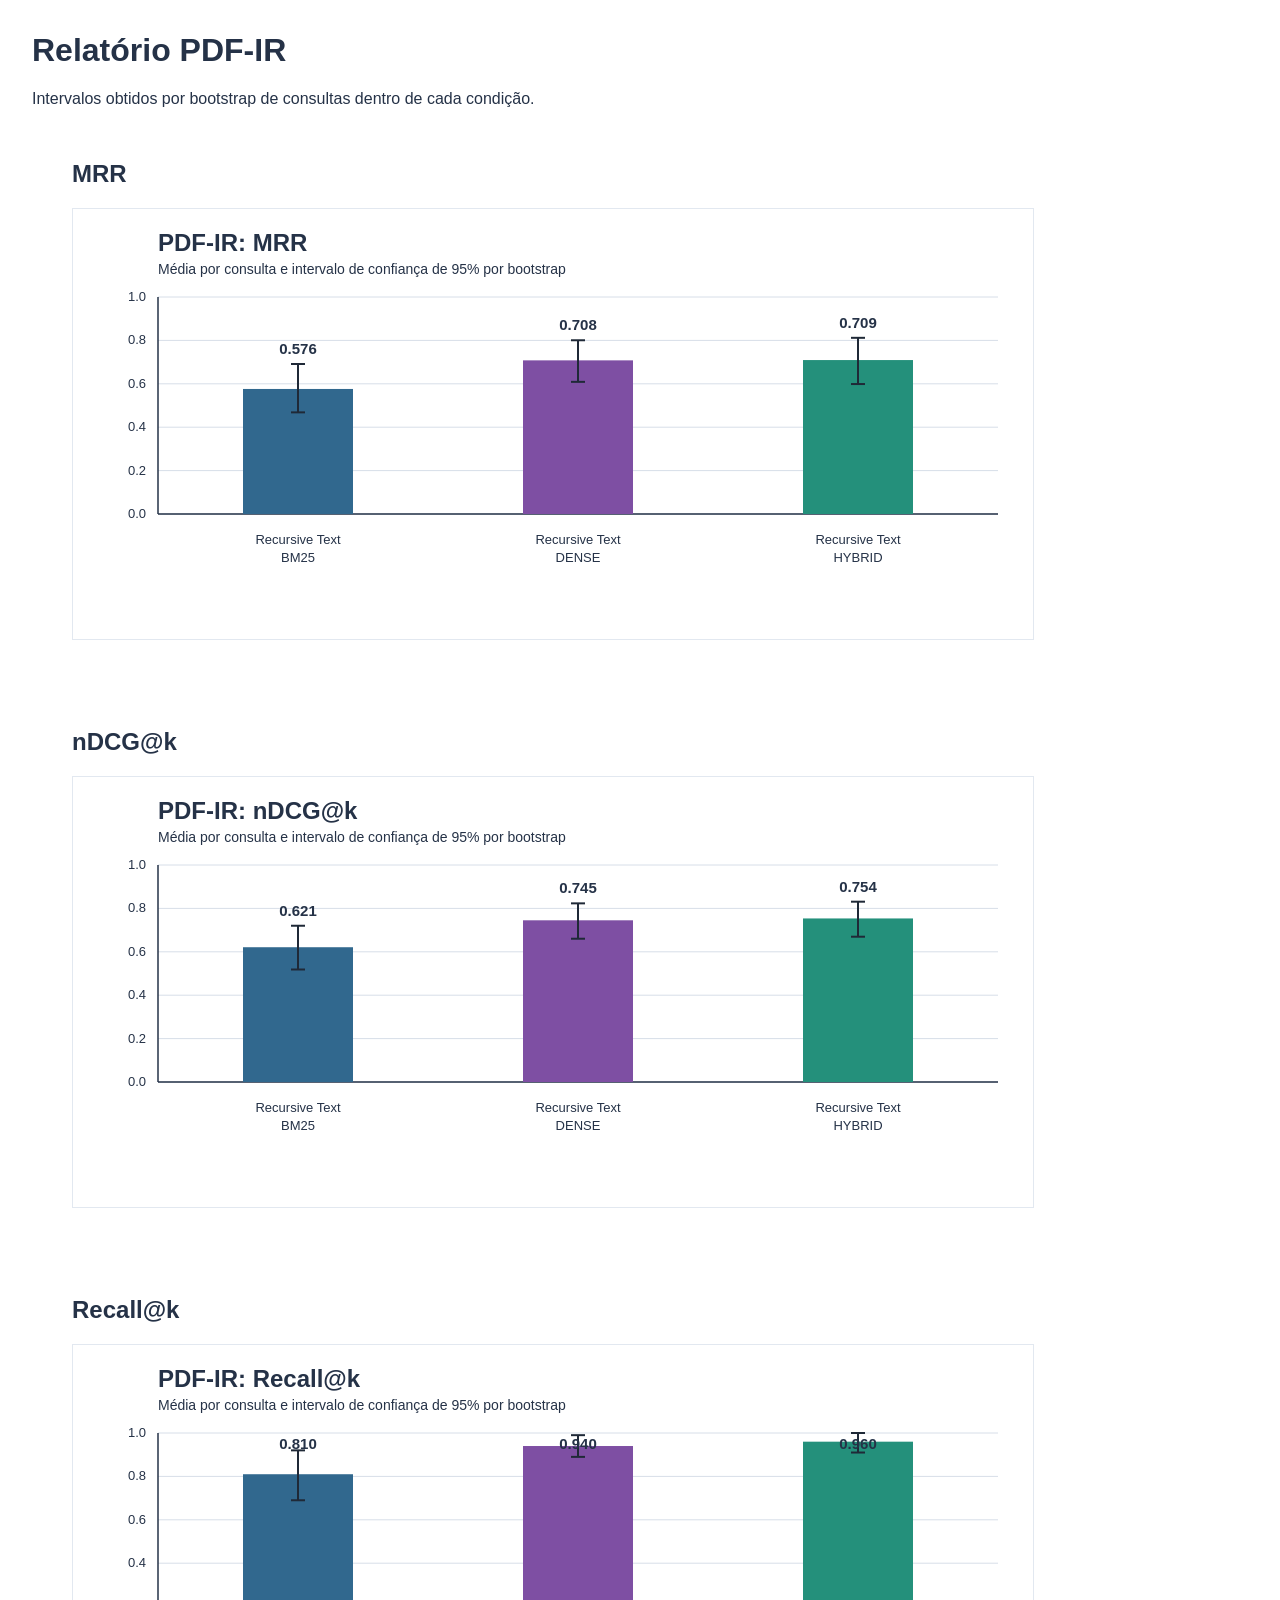
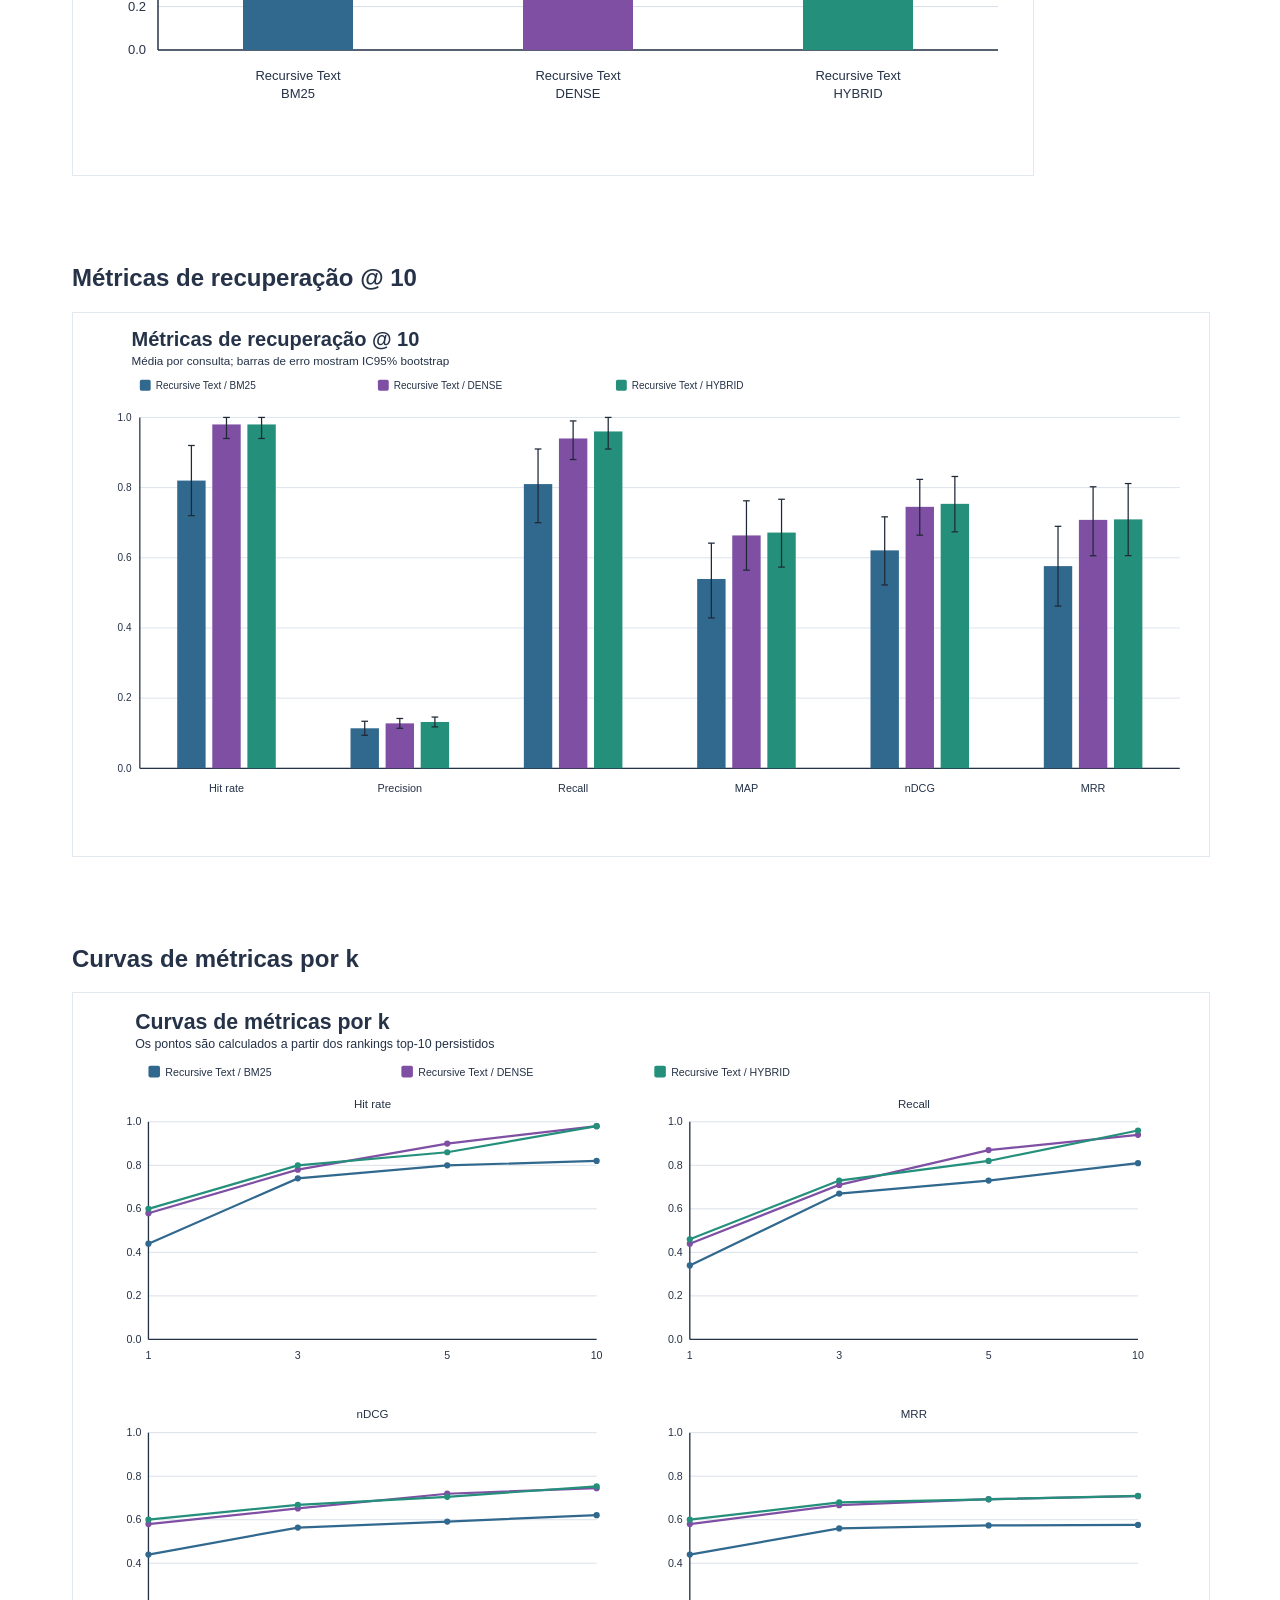
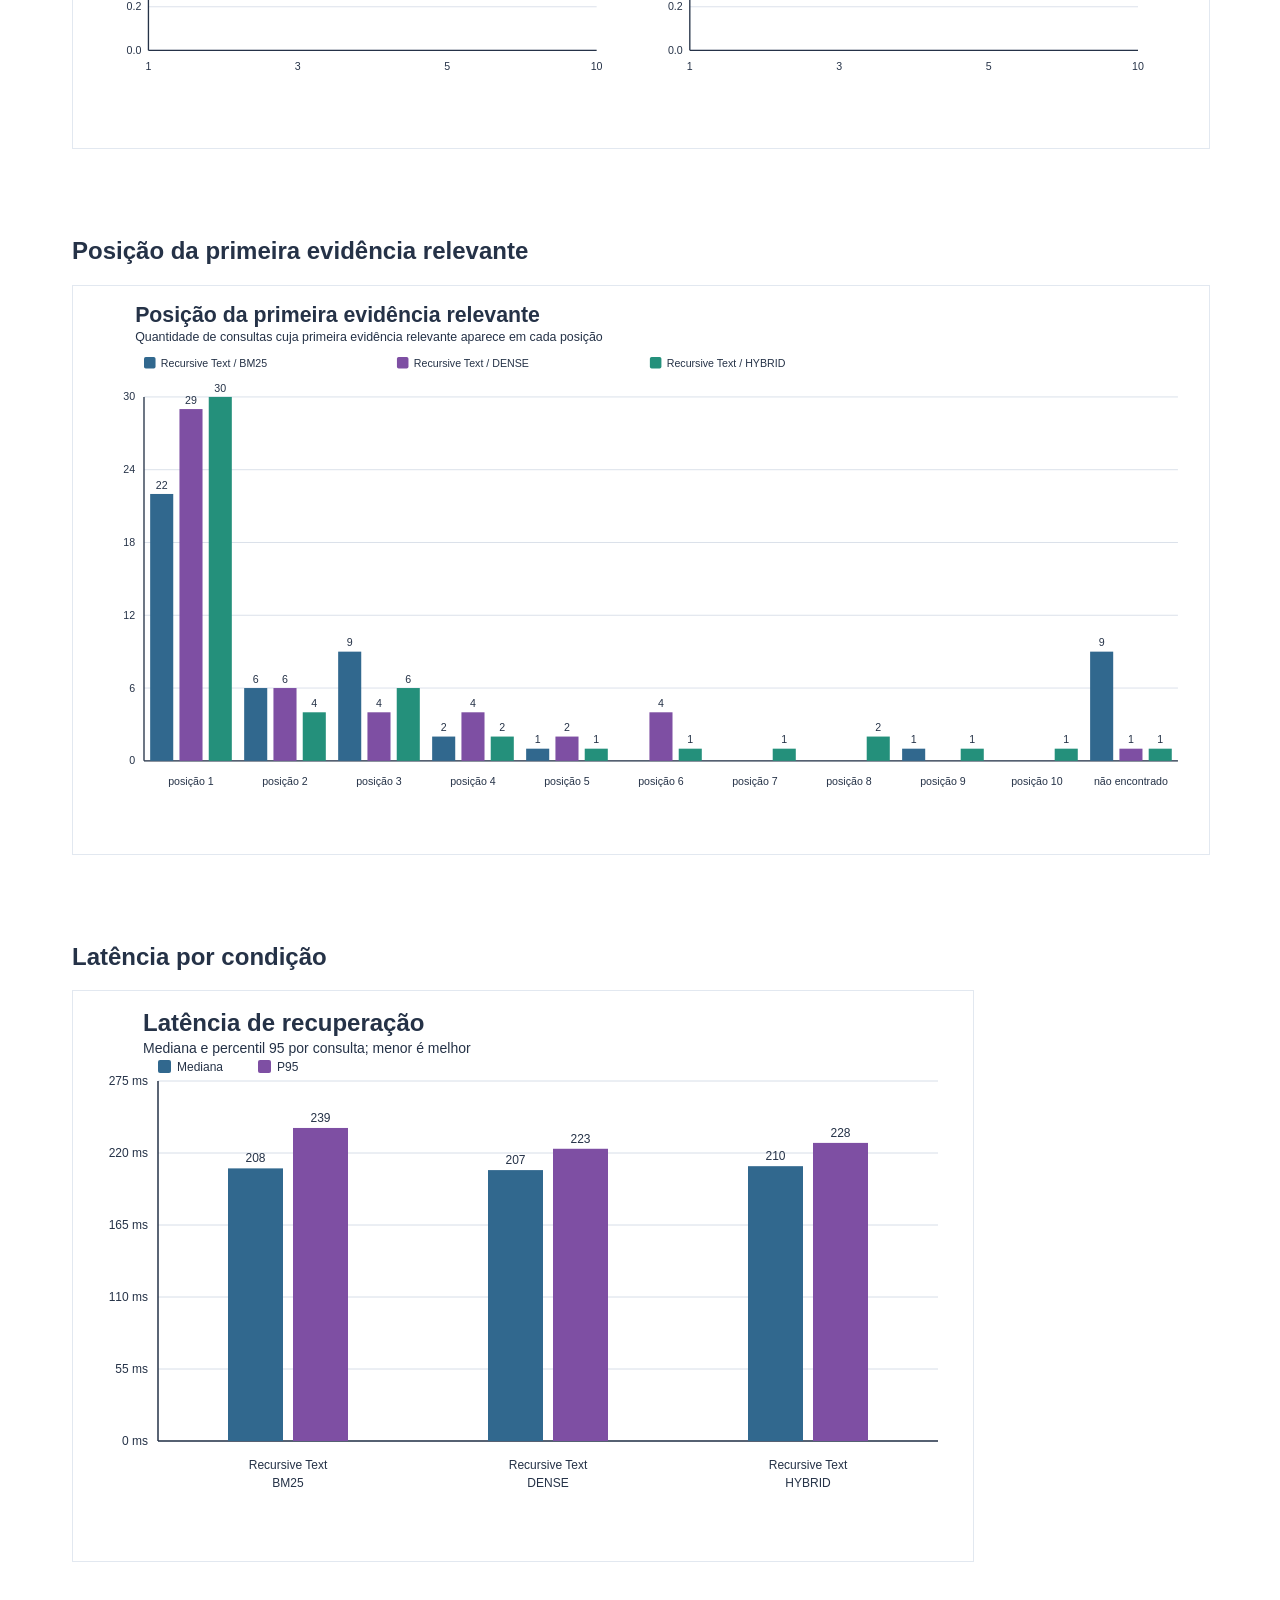
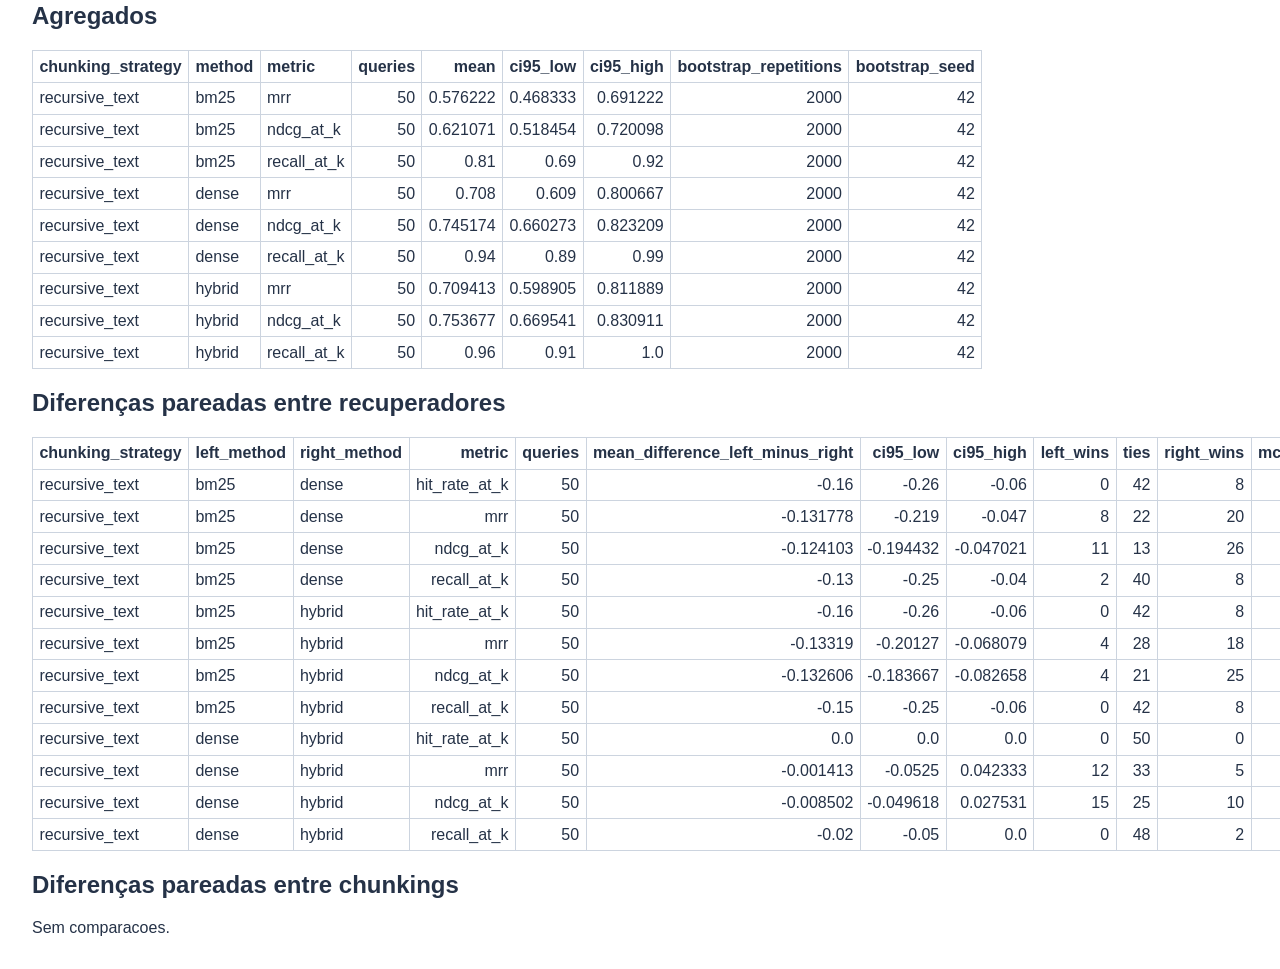
<file: benchmark/runs/novas/pdf-ir/iir-principal-03/plots/report.html>
<!doctype html>
<html lang="pt-BR"><head><meta charset="utf-8"><title>PDF-IR report</title>
<style>body{font-family:Arial,sans-serif;margin:2rem;color:#253247}.charts{display:grid;gap:2rem}img{max-width:100%;height:auto;border:1px solid #e2e8f0}table{border-collapse:collapse}th,td{border:1px solid #ccd4df;padding:.4rem;text-align:right}th:first-child,td:first-child,th:nth-child(2),td:nth-child(2),th:nth-child(3),td:nth-child(3){text-align:left}</style>
</head><body><h1>Relatório PDF-IR</h1><p>Intervalos obtidos por bootstrap de consultas dentro de cada condição.</p>
<section class="charts"><figure><figcaption><h2>MRR</h2></figcaption><img src="mrr_with_ci.svg" alt="MRR"></figure><figure><figcaption><h2>nDCG@k</h2></figcaption><img src="ndcg_at_k_with_ci.svg" alt="nDCG@k"></figure><figure><figcaption><h2>Recall@k</h2></figcaption><img src="recall_at_k_with_ci.svg" alt="Recall@k"></figure><figure><figcaption><h2>Métricas de recuperação @ 10</h2></figcaption><img src="metrics_at_k.svg" alt="Métricas de recuperação @ 10"></figure><figure><figcaption><h2>Curvas de métricas por k</h2></figcaption><img src="metric_curves.svg" alt="Curvas de métricas por k"></figure><figure><figcaption><h2>Posição da primeira evidência relevante</h2></figcaption><img src="first_relevant_rank.svg" alt="Posição da primeira evidência relevante"></figure><figure><figcaption><h2>Latência por condição</h2></figcaption><img src="latency_by_condition.svg" alt="Latência por condição"></figure></section><h2>Agregados</h2><table><thead><tr><th>chunking_strategy</th><th>method</th><th>metric</th><th>queries</th><th>mean</th><th>ci95_low</th><th>ci95_high</th><th>bootstrap_repetitions</th><th>bootstrap_seed</th></tr></thead><tbody><tr><td>recursive_text</td><td>bm25</td><td>mrr</td><td>50</td><td>0.576222</td><td>0.468333</td><td>0.691222</td><td>2000</td><td>42</td></tr><tr><td>recursive_text</td><td>bm25</td><td>ndcg_at_k</td><td>50</td><td>0.621071</td><td>0.518454</td><td>0.720098</td><td>2000</td><td>42</td></tr><tr><td>recursive_text</td><td>bm25</td><td>recall_at_k</td><td>50</td><td>0.81</td><td>0.69</td><td>0.92</td><td>2000</td><td>42</td></tr><tr><td>recursive_text</td><td>dense</td><td>mrr</td><td>50</td><td>0.708</td><td>0.609</td><td>0.800667</td><td>2000</td><td>42</td></tr><tr><td>recursive_text</td><td>dense</td><td>ndcg_at_k</td><td>50</td><td>0.745174</td><td>0.660273</td><td>0.823209</td><td>2000</td><td>42</td></tr><tr><td>recursive_text</td><td>dense</td><td>recall_at_k</td><td>50</td><td>0.94</td><td>0.89</td><td>0.99</td><td>2000</td><td>42</td></tr><tr><td>recursive_text</td><td>hybrid</td><td>mrr</td><td>50</td><td>0.709413</td><td>0.598905</td><td>0.811889</td><td>2000</td><td>42</td></tr><tr><td>recursive_text</td><td>hybrid</td><td>ndcg_at_k</td><td>50</td><td>0.753677</td><td>0.669541</td><td>0.830911</td><td>2000</td><td>42</td></tr><tr><td>recursive_text</td><td>hybrid</td><td>recall_at_k</td><td>50</td><td>0.96</td><td>0.91</td><td>1.0</td><td>2000</td><td>42</td></tr></tbody></table>
<h2>Diferenças pareadas entre recuperadores</h2><table><thead><tr><th>chunking_strategy</th><th>left_method</th><th>right_method</th><th>metric</th><th>queries</th><th>mean_difference_left_minus_right</th><th>ci95_low</th><th>ci95_high</th><th>left_wins</th><th>ties</th><th>right_wins</th><th>mcnemar_exact_p</th><th>bootstrap_repetitions</th><th>bootstrap_seed</th><th>mcnemar_holm_p</th></tr></thead><tbody><tr><td>recursive_text</td><td>bm25</td><td>dense</td><td>hit_rate_at_k</td><td>50</td><td>-0.16</td><td>-0.26</td><td>-0.06</td><td>0</td><td>42</td><td>8</td><td>0.0078125</td><td>2000</td><td>42</td><td>0.0234375</td></tr><tr><td>recursive_text</td><td>bm25</td><td>dense</td><td>mrr</td><td>50</td><td>-0.131778</td><td>-0.219</td><td>-0.047</td><td>8</td><td>22</td><td>20</td><td>None</td><td>2000</td><td>42</td><td>None</td></tr><tr><td>recursive_text</td><td>bm25</td><td>dense</td><td>ndcg_at_k</td><td>50</td><td>-0.124103</td><td>-0.194432</td><td>-0.047021</td><td>11</td><td>13</td><td>26</td><td>None</td><td>2000</td><td>42</td><td>None</td></tr><tr><td>recursive_text</td><td>bm25</td><td>dense</td><td>recall_at_k</td><td>50</td><td>-0.13</td><td>-0.25</td><td>-0.04</td><td>2</td><td>40</td><td>8</td><td>None</td><td>2000</td><td>42</td><td>None</td></tr><tr><td>recursive_text</td><td>bm25</td><td>hybrid</td><td>hit_rate_at_k</td><td>50</td><td>-0.16</td><td>-0.26</td><td>-0.06</td><td>0</td><td>42</td><td>8</td><td>0.0078125</td><td>2000</td><td>42</td><td>0.0234375</td></tr><tr><td>recursive_text</td><td>bm25</td><td>hybrid</td><td>mrr</td><td>50</td><td>-0.13319</td><td>-0.20127</td><td>-0.068079</td><td>4</td><td>28</td><td>18</td><td>None</td><td>2000</td><td>42</td><td>None</td></tr><tr><td>recursive_text</td><td>bm25</td><td>hybrid</td><td>ndcg_at_k</td><td>50</td><td>-0.132606</td><td>-0.183667</td><td>-0.082658</td><td>4</td><td>21</td><td>25</td><td>None</td><td>2000</td><td>42</td><td>None</td></tr><tr><td>recursive_text</td><td>bm25</td><td>hybrid</td><td>recall_at_k</td><td>50</td><td>-0.15</td><td>-0.25</td><td>-0.06</td><td>0</td><td>42</td><td>8</td><td>None</td><td>2000</td><td>42</td><td>None</td></tr><tr><td>recursive_text</td><td>dense</td><td>hybrid</td><td>hit_rate_at_k</td><td>50</td><td>0.0</td><td>0.0</td><td>0.0</td><td>0</td><td>50</td><td>0</td><td>1.0</td><td>2000</td><td>42</td><td>1.0</td></tr><tr><td>recursive_text</td><td>dense</td><td>hybrid</td><td>mrr</td><td>50</td><td>-0.001413</td><td>-0.0525</td><td>0.042333</td><td>12</td><td>33</td><td>5</td><td>None</td><td>2000</td><td>42</td><td>None</td></tr><tr><td>recursive_text</td><td>dense</td><td>hybrid</td><td>ndcg_at_k</td><td>50</td><td>-0.008502</td><td>-0.049618</td><td>0.027531</td><td>15</td><td>25</td><td>10</td><td>None</td><td>2000</td><td>42</td><td>None</td></tr><tr><td>recursive_text</td><td>dense</td><td>hybrid</td><td>recall_at_k</td><td>50</td><td>-0.02</td><td>-0.05</td><td>0.0</td><td>0</td><td>48</td><td>2</td><td>None</td><td>2000</td><td>42</td><td>None</td></tr></tbody></table>
<h2>Diferenças pareadas entre chunkings</h2><p>Sem comparacoes.</p></body></html>
</file>
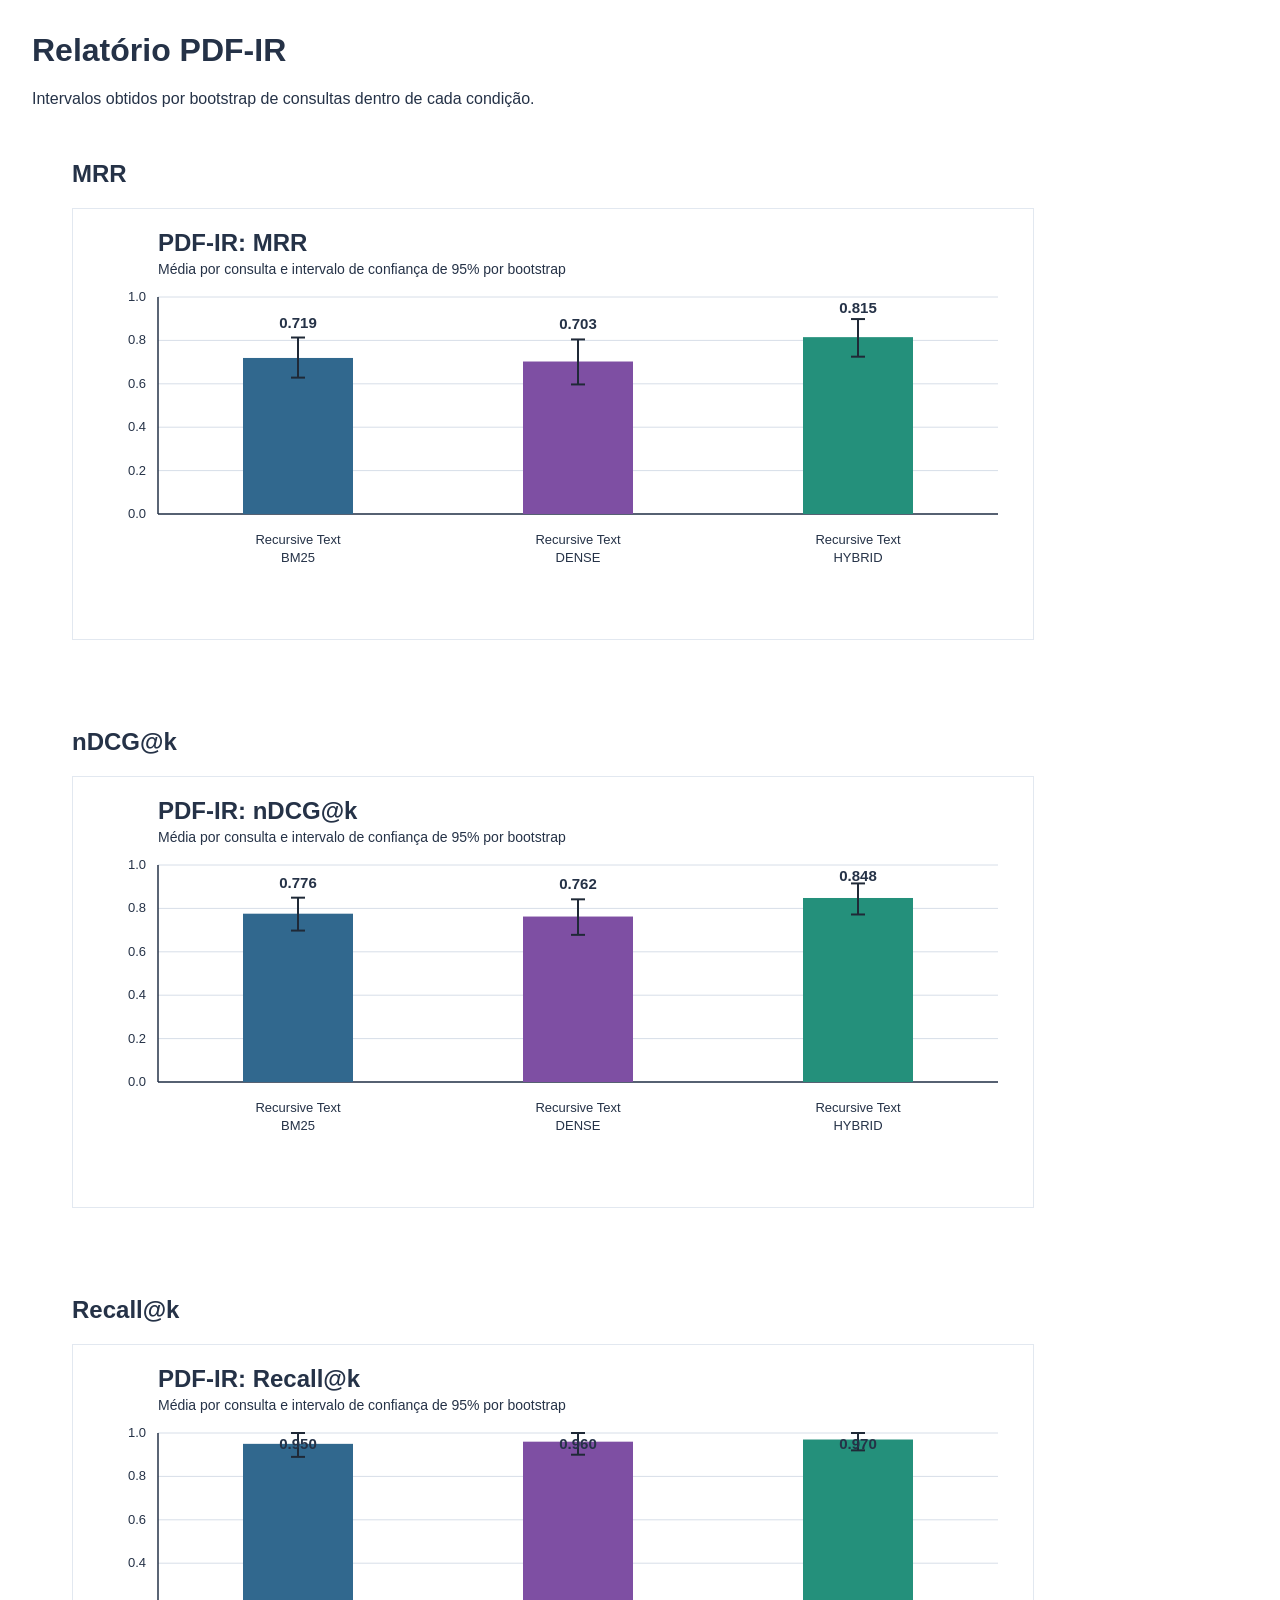
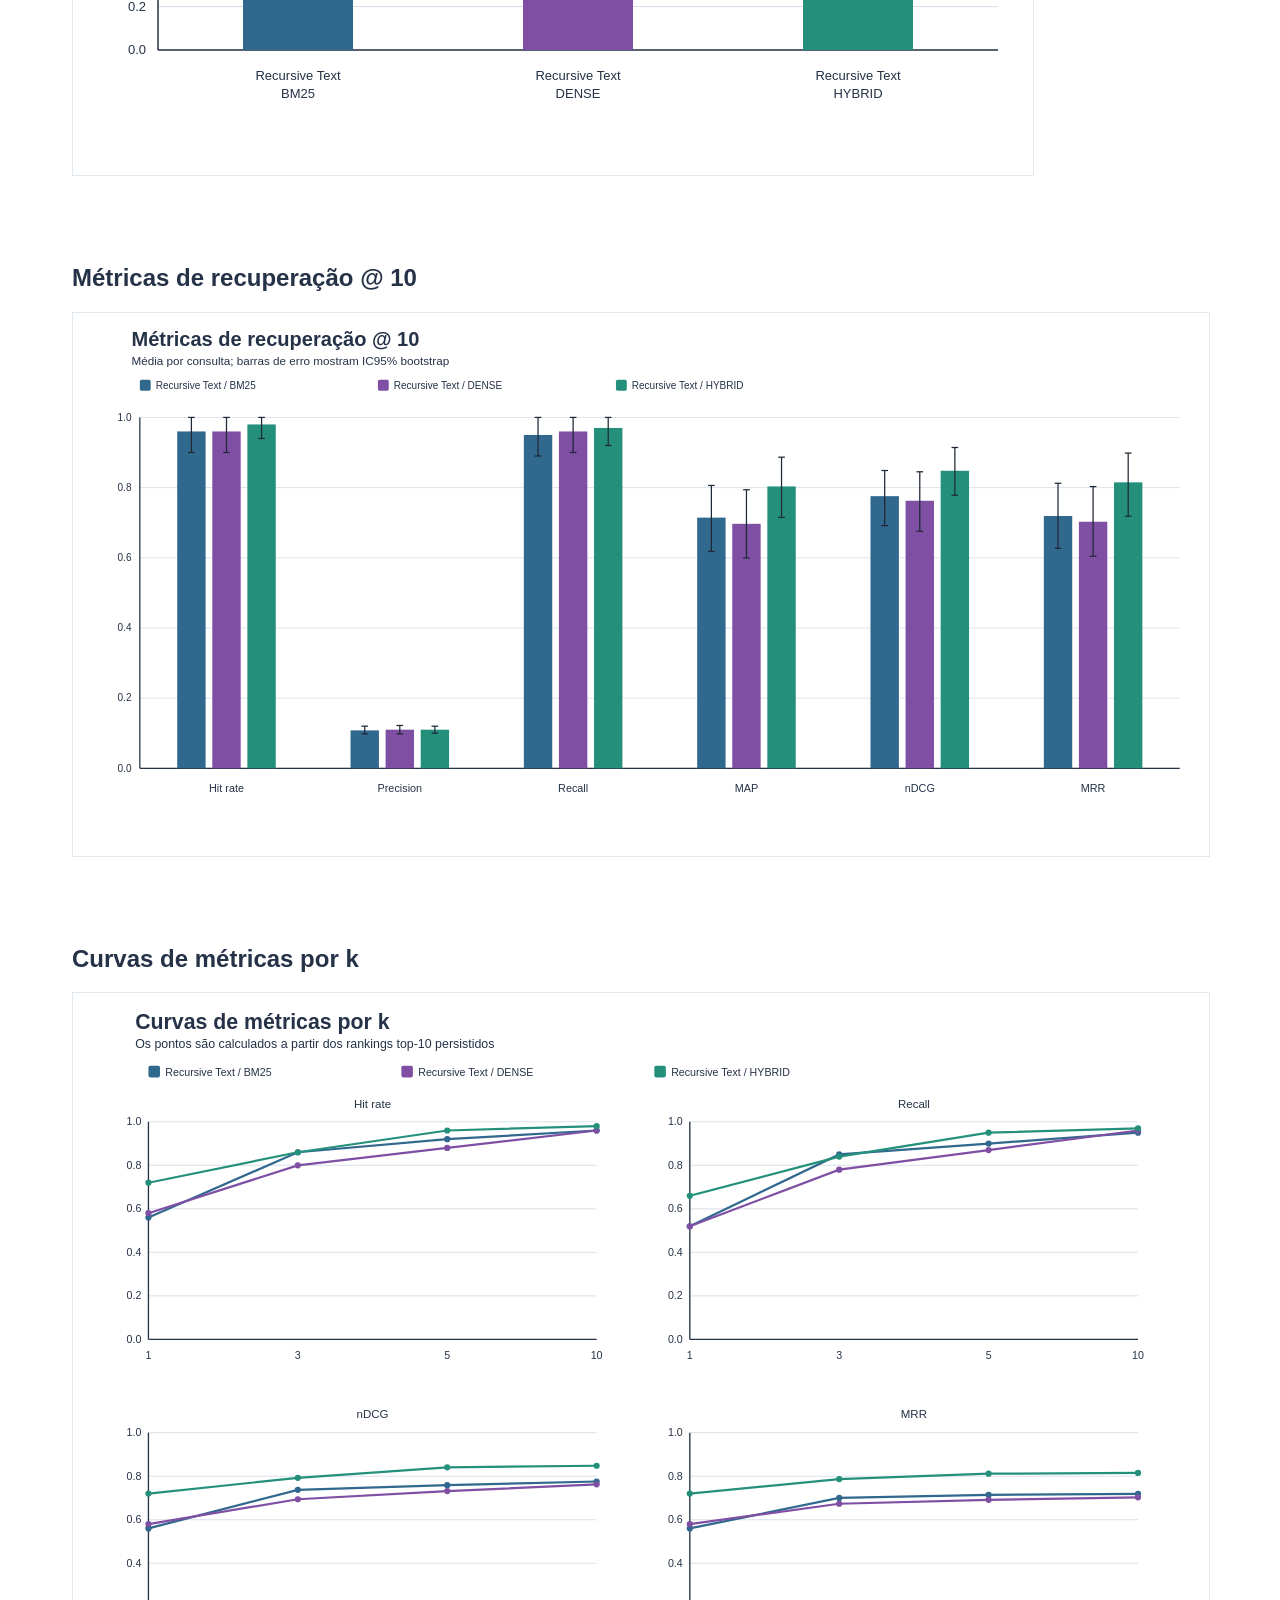
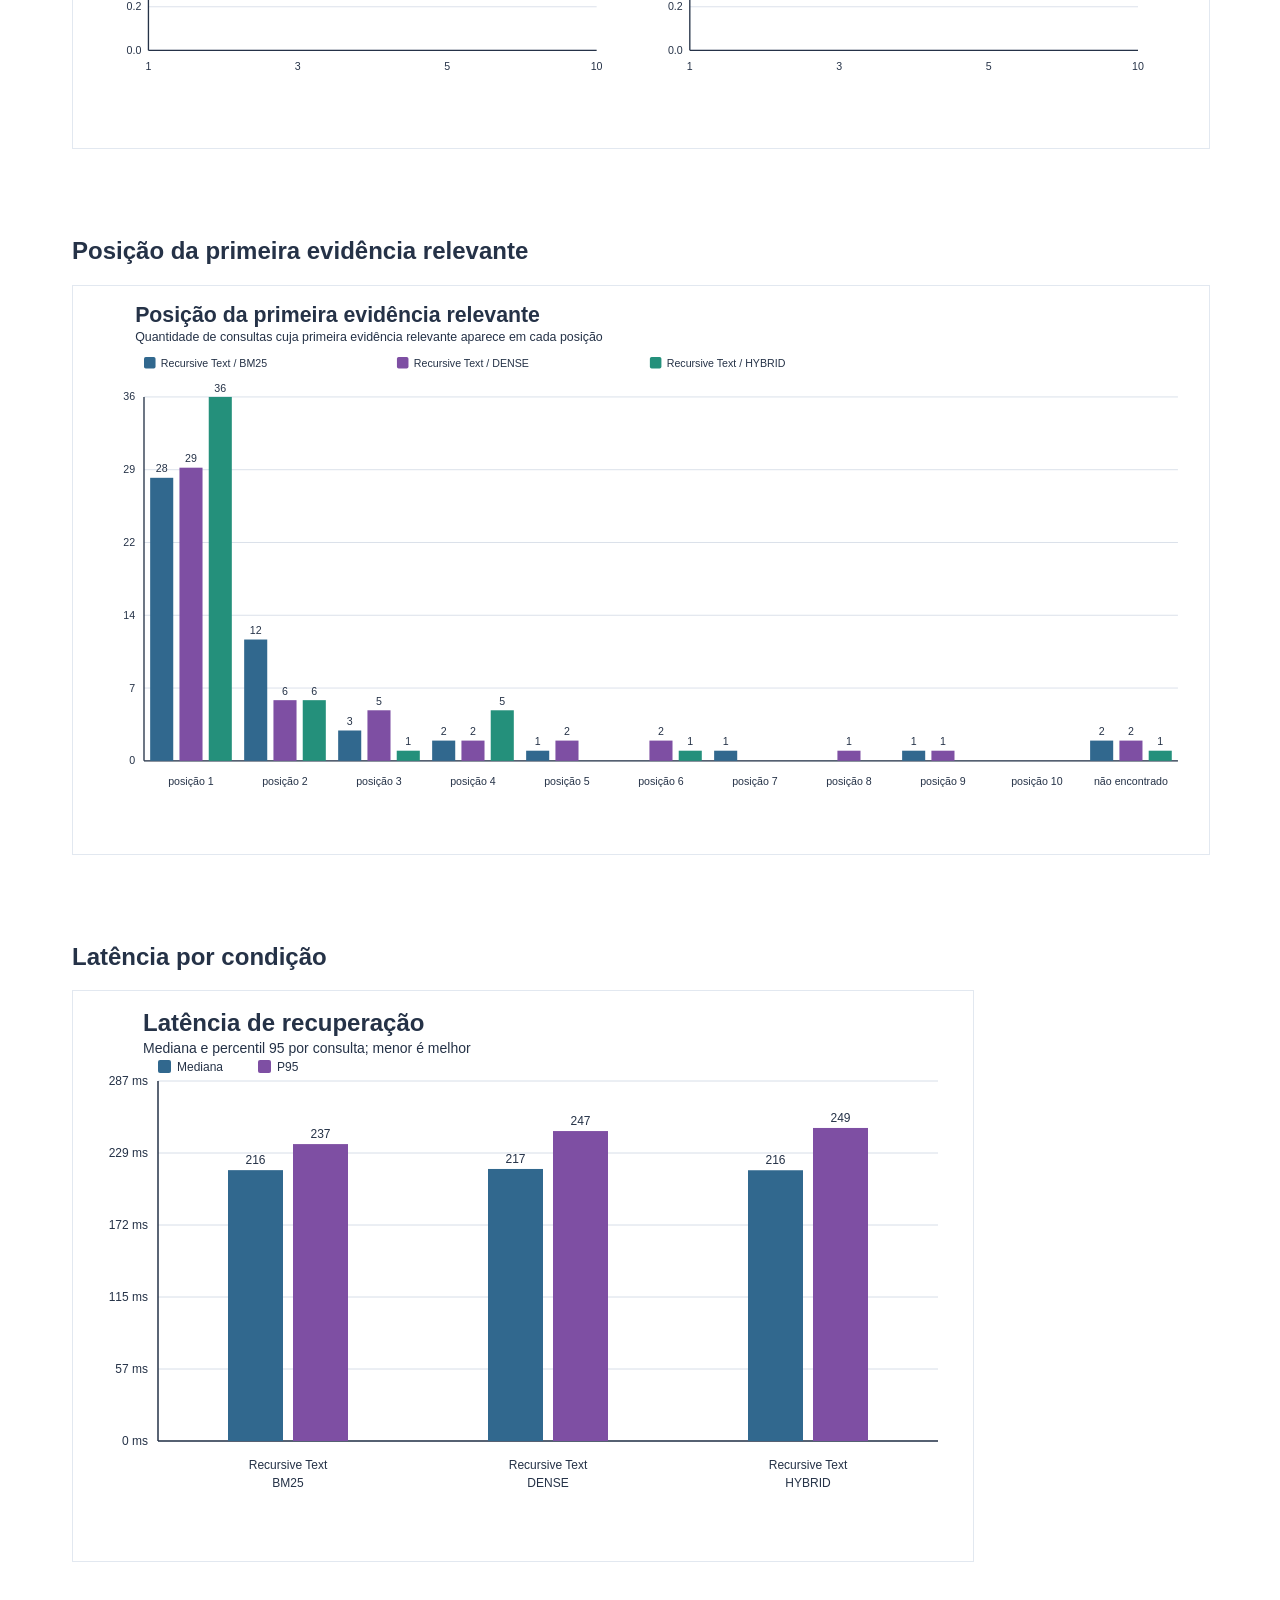
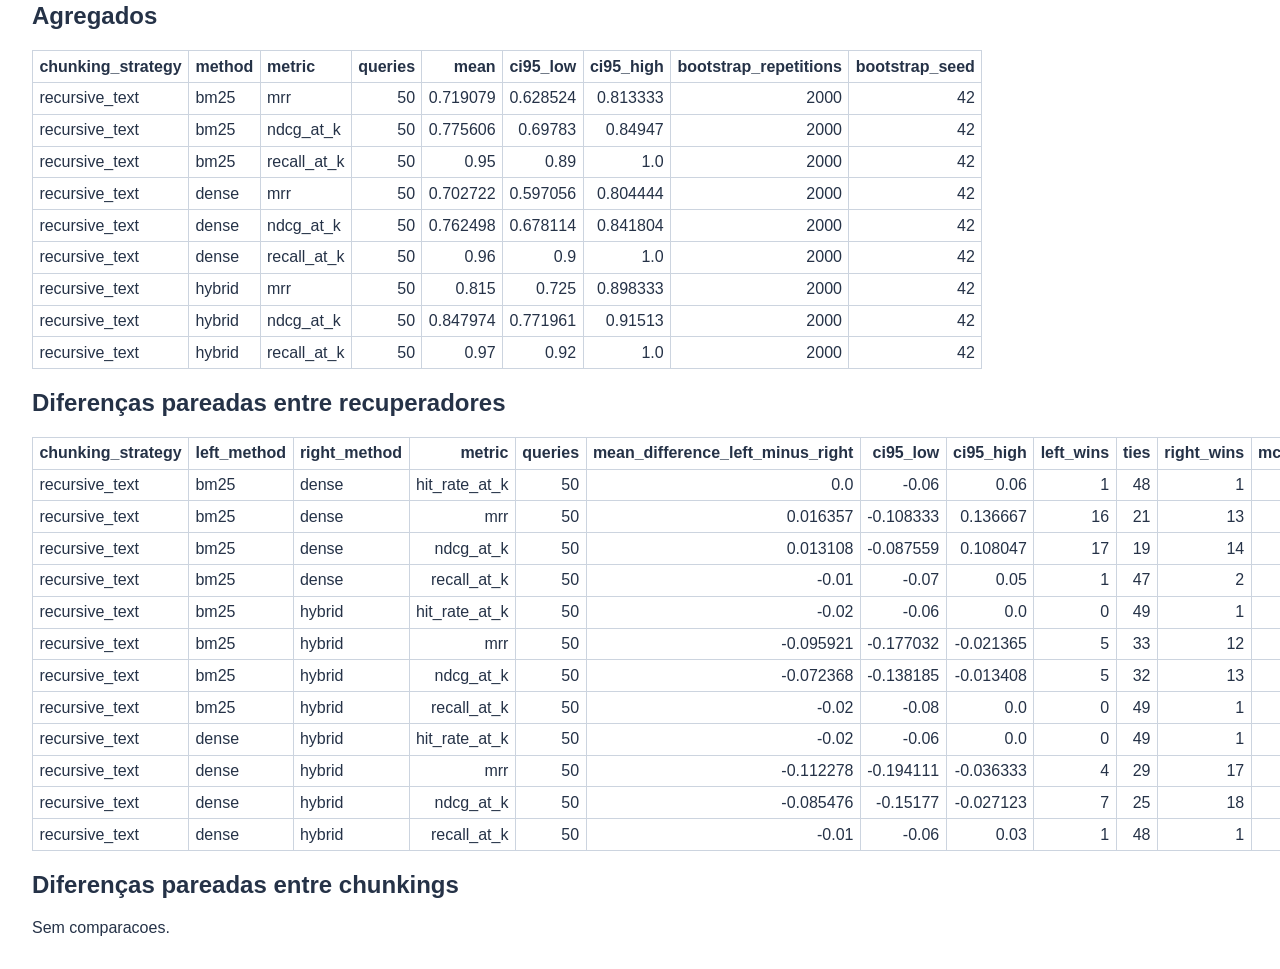
<file: benchmark/runs/novas/pdf-ir/pdf-principal-02/plots/report.html>
<!doctype html>
<html lang="pt-BR"><head><meta charset="utf-8"><title>PDF-IR report</title>
<style>body{font-family:Arial,sans-serif;margin:2rem;color:#253247}.charts{display:grid;gap:2rem}img{max-width:100%;height:auto;border:1px solid #e2e8f0}table{border-collapse:collapse}th,td{border:1px solid #ccd4df;padding:.4rem;text-align:right}th:first-child,td:first-child,th:nth-child(2),td:nth-child(2),th:nth-child(3),td:nth-child(3){text-align:left}</style>
</head><body><h1>Relatório PDF-IR</h1><p>Intervalos obtidos por bootstrap de consultas dentro de cada condição.</p>
<section class="charts"><figure><figcaption><h2>MRR</h2></figcaption><img src="mrr_with_ci.svg" alt="MRR"></figure><figure><figcaption><h2>nDCG@k</h2></figcaption><img src="ndcg_at_k_with_ci.svg" alt="nDCG@k"></figure><figure><figcaption><h2>Recall@k</h2></figcaption><img src="recall_at_k_with_ci.svg" alt="Recall@k"></figure><figure><figcaption><h2>Métricas de recuperação @ 10</h2></figcaption><img src="metrics_at_k.svg" alt="Métricas de recuperação @ 10"></figure><figure><figcaption><h2>Curvas de métricas por k</h2></figcaption><img src="metric_curves.svg" alt="Curvas de métricas por k"></figure><figure><figcaption><h2>Posição da primeira evidência relevante</h2></figcaption><img src="first_relevant_rank.svg" alt="Posição da primeira evidência relevante"></figure><figure><figcaption><h2>Latência por condição</h2></figcaption><img src="latency_by_condition.svg" alt="Latência por condição"></figure></section><h2>Agregados</h2><table><thead><tr><th>chunking_strategy</th><th>method</th><th>metric</th><th>queries</th><th>mean</th><th>ci95_low</th><th>ci95_high</th><th>bootstrap_repetitions</th><th>bootstrap_seed</th></tr></thead><tbody><tr><td>recursive_text</td><td>bm25</td><td>mrr</td><td>50</td><td>0.719079</td><td>0.628524</td><td>0.813333</td><td>2000</td><td>42</td></tr><tr><td>recursive_text</td><td>bm25</td><td>ndcg_at_k</td><td>50</td><td>0.775606</td><td>0.69783</td><td>0.84947</td><td>2000</td><td>42</td></tr><tr><td>recursive_text</td><td>bm25</td><td>recall_at_k</td><td>50</td><td>0.95</td><td>0.89</td><td>1.0</td><td>2000</td><td>42</td></tr><tr><td>recursive_text</td><td>dense</td><td>mrr</td><td>50</td><td>0.702722</td><td>0.597056</td><td>0.804444</td><td>2000</td><td>42</td></tr><tr><td>recursive_text</td><td>dense</td><td>ndcg_at_k</td><td>50</td><td>0.762498</td><td>0.678114</td><td>0.841804</td><td>2000</td><td>42</td></tr><tr><td>recursive_text</td><td>dense</td><td>recall_at_k</td><td>50</td><td>0.96</td><td>0.9</td><td>1.0</td><td>2000</td><td>42</td></tr><tr><td>recursive_text</td><td>hybrid</td><td>mrr</td><td>50</td><td>0.815</td><td>0.725</td><td>0.898333</td><td>2000</td><td>42</td></tr><tr><td>recursive_text</td><td>hybrid</td><td>ndcg_at_k</td><td>50</td><td>0.847974</td><td>0.771961</td><td>0.91513</td><td>2000</td><td>42</td></tr><tr><td>recursive_text</td><td>hybrid</td><td>recall_at_k</td><td>50</td><td>0.97</td><td>0.92</td><td>1.0</td><td>2000</td><td>42</td></tr></tbody></table>
<h2>Diferenças pareadas entre recuperadores</h2><table><thead><tr><th>chunking_strategy</th><th>left_method</th><th>right_method</th><th>metric</th><th>queries</th><th>mean_difference_left_minus_right</th><th>ci95_low</th><th>ci95_high</th><th>left_wins</th><th>ties</th><th>right_wins</th><th>mcnemar_exact_p</th><th>bootstrap_repetitions</th><th>bootstrap_seed</th><th>mcnemar_holm_p</th></tr></thead><tbody><tr><td>recursive_text</td><td>bm25</td><td>dense</td><td>hit_rate_at_k</td><td>50</td><td>0.0</td><td>-0.06</td><td>0.06</td><td>1</td><td>48</td><td>1</td><td>1.0</td><td>2000</td><td>42</td><td>1.0</td></tr><tr><td>recursive_text</td><td>bm25</td><td>dense</td><td>mrr</td><td>50</td><td>0.016357</td><td>-0.108333</td><td>0.136667</td><td>16</td><td>21</td><td>13</td><td>None</td><td>2000</td><td>42</td><td>None</td></tr><tr><td>recursive_text</td><td>bm25</td><td>dense</td><td>ndcg_at_k</td><td>50</td><td>0.013108</td><td>-0.087559</td><td>0.108047</td><td>17</td><td>19</td><td>14</td><td>None</td><td>2000</td><td>42</td><td>None</td></tr><tr><td>recursive_text</td><td>bm25</td><td>dense</td><td>recall_at_k</td><td>50</td><td>-0.01</td><td>-0.07</td><td>0.05</td><td>1</td><td>47</td><td>2</td><td>None</td><td>2000</td><td>42</td><td>None</td></tr><tr><td>recursive_text</td><td>bm25</td><td>hybrid</td><td>hit_rate_at_k</td><td>50</td><td>-0.02</td><td>-0.06</td><td>0.0</td><td>0</td><td>49</td><td>1</td><td>1.0</td><td>2000</td><td>42</td><td>1.0</td></tr><tr><td>recursive_text</td><td>bm25</td><td>hybrid</td><td>mrr</td><td>50</td><td>-0.095921</td><td>-0.177032</td><td>-0.021365</td><td>5</td><td>33</td><td>12</td><td>None</td><td>2000</td><td>42</td><td>None</td></tr><tr><td>recursive_text</td><td>bm25</td><td>hybrid</td><td>ndcg_at_k</td><td>50</td><td>-0.072368</td><td>-0.138185</td><td>-0.013408</td><td>5</td><td>32</td><td>13</td><td>None</td><td>2000</td><td>42</td><td>None</td></tr><tr><td>recursive_text</td><td>bm25</td><td>hybrid</td><td>recall_at_k</td><td>50</td><td>-0.02</td><td>-0.08</td><td>0.0</td><td>0</td><td>49</td><td>1</td><td>None</td><td>2000</td><td>42</td><td>None</td></tr><tr><td>recursive_text</td><td>dense</td><td>hybrid</td><td>hit_rate_at_k</td><td>50</td><td>-0.02</td><td>-0.06</td><td>0.0</td><td>0</td><td>49</td><td>1</td><td>1.0</td><td>2000</td><td>42</td><td>1.0</td></tr><tr><td>recursive_text</td><td>dense</td><td>hybrid</td><td>mrr</td><td>50</td><td>-0.112278</td><td>-0.194111</td><td>-0.036333</td><td>4</td><td>29</td><td>17</td><td>None</td><td>2000</td><td>42</td><td>None</td></tr><tr><td>recursive_text</td><td>dense</td><td>hybrid</td><td>ndcg_at_k</td><td>50</td><td>-0.085476</td><td>-0.15177</td><td>-0.027123</td><td>7</td><td>25</td><td>18</td><td>None</td><td>2000</td><td>42</td><td>None</td></tr><tr><td>recursive_text</td><td>dense</td><td>hybrid</td><td>recall_at_k</td><td>50</td><td>-0.01</td><td>-0.06</td><td>0.03</td><td>1</td><td>48</td><td>1</td><td>None</td><td>2000</td><td>42</td><td>None</td></tr></tbody></table>
<h2>Diferenças pareadas entre chunkings</h2><p>Sem comparacoes.</p></body></html>
</file>
